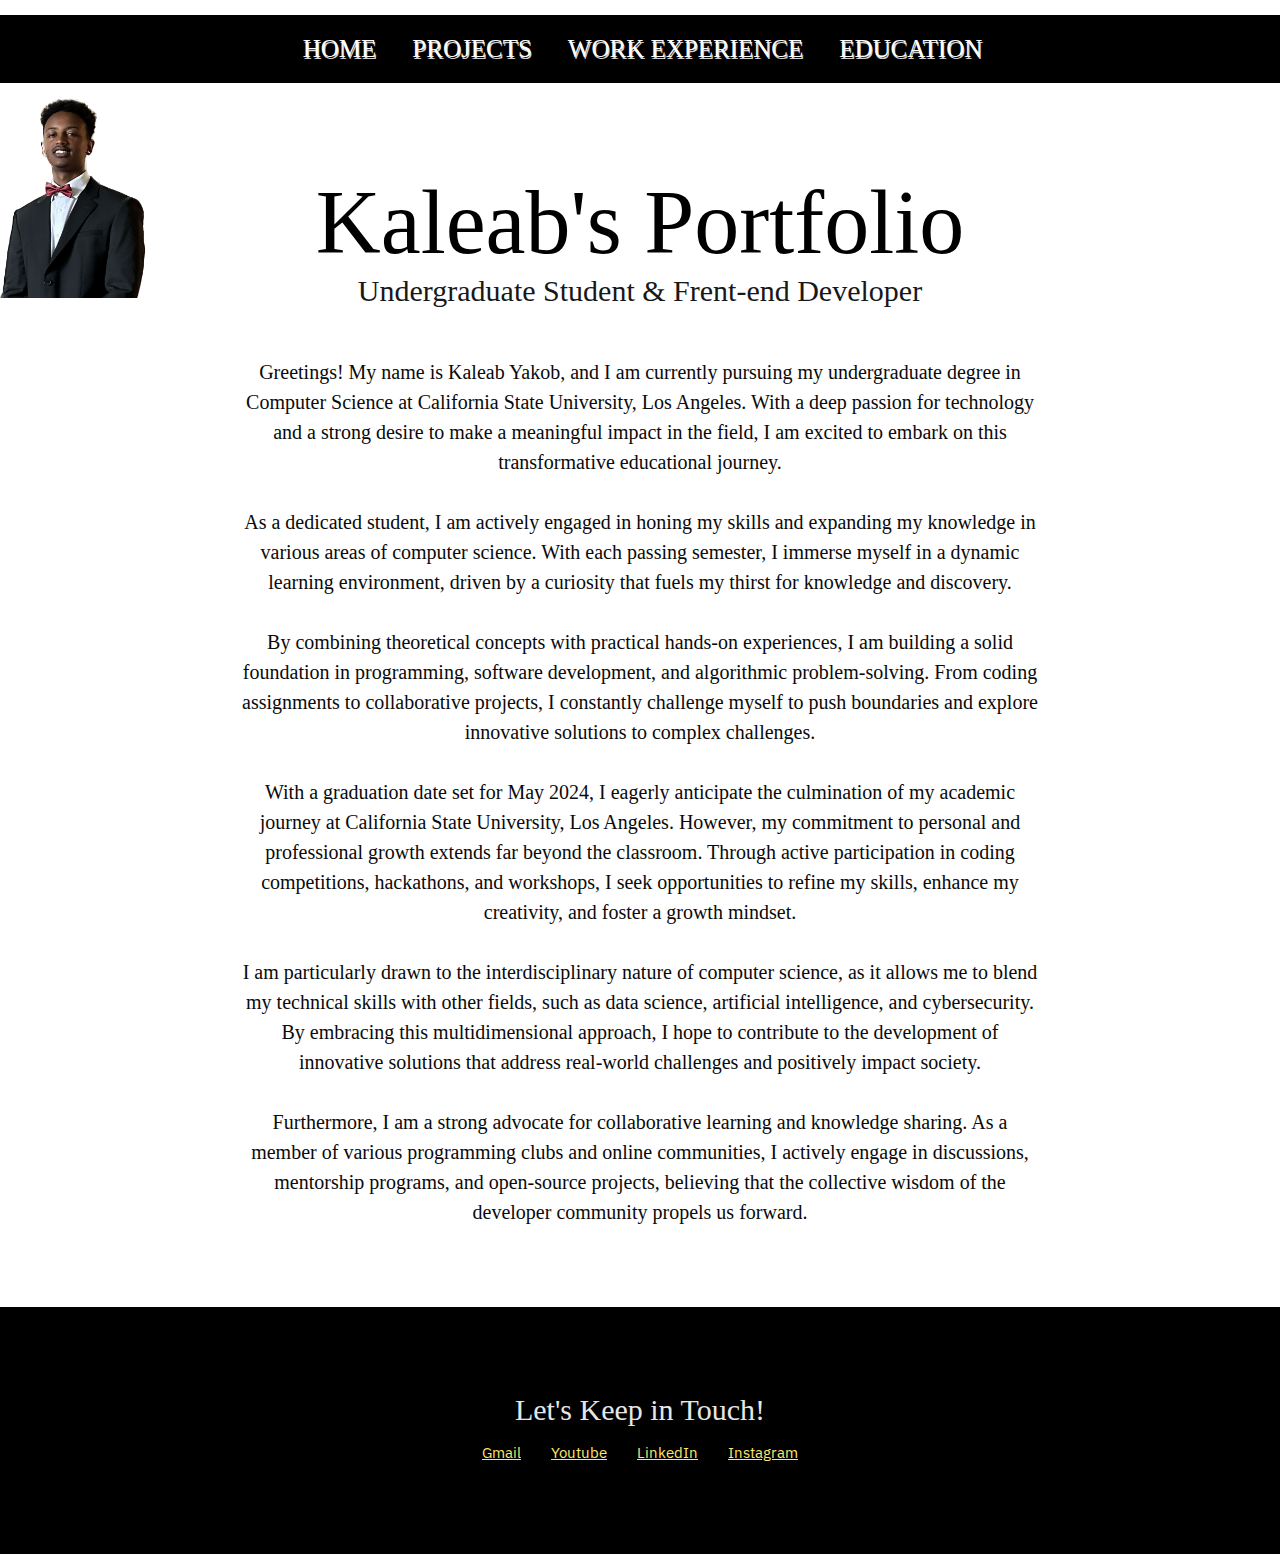
<file: Index.html>
<!DOCTYPE html>
<html lang="en">
  <head>
    <meta charset="UTF-8">
    <meta name="viewport" content="width=device-width, initial-scale=1.0">
    <title>Kaleab Yakob, Student + Frent-end Developer</title>
    <link
      href="https://fonts.googleapis.com/css2?family=Caveat&family=IBM+Plex+Sans:wght@500&display=swap"
      rel="stylesheet">
    <link rel="stylesheet" href="css/styles.css">
    <link rel="icon" type="image/x-icon" href="Image/favicon.ico">

    <script src="./javascript/Functions"></script>

  </head>
  <body>
    <main>
      <!-- **************************  NavBar &  Banner **************************-->
      <ul class="navbar">
        <li class="banner">
          <a href="Index.html">HOME</a>
          <a href="Project.html">PROJECTS</a>
          <a href="work-experience.html">WORK EXPERIENCE</a>
          <a href="Education.html">EDUCATION</a>
        </li>
      </ul>

      <!-- **************************  Image **************************-->
      <div class="tiledBackground"></div>

      <!-- ***********************  ABOUT / PROFILE  *********************** -->
      <header>
        <div class="content-wrap">
          <h1 class="popup-text">Kaleab's Portfolio</h1>
          <h2 class="popup-text">Undergraduate Student & Frent-end Developer</h2>

          <p>Greetings! My name is Kaleab Yakob, and I am currently pursuing my
            undergraduate degree in Computer Science at California State
            University, Los Angeles. With a deep passion for technology and a
            strong desire to make a meaningful impact in the field, I am excited
            to embark on this transformative educational journey.
            <br>
            <br>
            As a dedicated student, I am actively engaged in honing my skills
            and expanding my knowledge in various areas of computer science.
            With each passing semester, I immerse myself in a dynamic learning
            environment, driven by a curiosity that fuels my thirst for
            knowledge and discovery.
            <br>
            <br>
            By combining theoretical concepts with practical hands-on
            experiences, I am building a solid foundation in programming,
            software development, and algorithmic problem-solving. From coding
            assignments to collaborative projects, I constantly challenge myself
            to push boundaries and explore innovative solutions to complex
            challenges.
            <br>
            <br>
            With a graduation date set for May 2024, I eagerly anticipate the
            culmination of my academic journey at California State University,
            Los Angeles. However, my commitment to personal and professional
            growth extends far beyond the classroom. Through active
            participation in coding competitions, hackathons, and workshops, I
            seek opportunities to refine my skills, enhance my creativity, and
            foster a growth mindset.
            <br>
            <br>

            I am particularly drawn to the interdisciplinary nature of computer
            science, as it allows me to blend my technical skills with other
            fields, such as data science, artificial intelligence, and
            cybersecurity. By embracing this multidimensional approach, I hope
            to contribute to the development of innovative solutions that
            address real-world challenges and positively impact society.
            <br>
            <br>
            Furthermore, I am a strong advocate for collaborative learning and
            knowledge sharing. As a member of various programming clubs and
            online communities, I actively engage in discussions, mentorship
            programs, and open-source projects, believing that the collective
            wisdom of the developer community propels us forward. </p>
        </header>
      </div>

      <footer>
        <div class="content-wrap">
          <h2>Let's Keep in Touch!</h2>

          <!-- Social media and contact links. Add or remove any networks. -->
          <ul class="contact-list">
            <li><a href="mailto:foreveryakob@gmail.com">Gmail</a></li>
            <li><a
                href="https://www.youtube.com/channel/UCEaXGRPngCGn60dkRyptLQw">Youtube</a></li>
            <li><a href="https://www.linkedin.com/in/kaleab-yakob-2ab8b7221/"
                target="_blank">LinkedIn</a></li>
            <li><a href="https://www.instagram.com/kal_yakob/" target="_blank">Instagram</a></li>
          </ul>
        </div>
      </footer>
    </main>
  </body>
</html>
</file>
<file: css/styles.css>
/*
COLOR PALETTE
https://coolors.co/f7fff7-343434-2f3061-ffe66d-a1c6d7
#F7FFF7 - almost white
#343434 - dark gray - almost black
#2F3061 - blue dark
#FFE66D - yellow
#A1C6D7 - blue light
*/


/* Global styles
------------------------------------*/
html {
  box-sizing:content-box;
}
*, *:before, *:after {
  box-sizing: content-box;
}
.navbar{
  background-color: #000000;
  width: 100%;
  padding: 15px;
  z-index: 999;
  text-shadow:1px 2px lightgray;
  text-align: center;
}
.navbar ul {
  list-style-type: none;
  margin: 0;
  padding: 0;
}
.navbar li {
  display: inline-block;
  margin-right: 25px;
}
.navbar a {
  color: #fff;
  text-decoration: none;
  font-size: 25px;
  font-family: 'Helevetica';
  padding: 1rem;
  transition: color 0.3s ease;
}

.navbar a:hover {
  color: #F7FFF7;
  opacity: 0.5;
}

body {
  margin: 0;
  padding: 0;
  font-family: 'IBM Plex Sans', sans-serif;
  font-size: 15px;
  line-height: 1.5;
}

.tiledBackground {
  background-image: url(../images/No\ background.PNG);
  background-size: 150px;
  background-repeat: no-repeat;
  width: 200px;
  height:200px;
  position:absolute;
  
}

img {
  width: 300px;
}
a {
  color: #FFE66D;
}
a:hover {
  text-decoration: none;

}
h1, h2 {
  font-family: 'Roboto';
  font-weight: 400;
  margin: 0;
  opacity: 1;
  transform: translateY(20px);
  transition: opacity 0.3s ease, transform 0.3s ease;
}
h1 {
  font-size: 90px;
  line-height: 1;
}
h2{
  opacity: 0.9;
  font-size: 30px;
}
h1:hover, h2:hover {
  opacity: 0.8;
  transform: translateY(0);
}
.content-wrap {
  max-width: 800px;
  width: 85%;
  margin: 0 auto;
  padding: 60px 0;
}
h3{
  margin-bottom: 0;
}
.item-details h3 ~ p {
  margin: 0;;
}
.item-details h3 {
  margin-bottom: 0;
}
.item-details h3 + p {
  font-style: italic;
}
.item-details h3 ~ p {
  margin: 0;
}
.divider > section {
  /* overflow: hidden; */
  border-bottom: 1px dashed #343434;
  padding: 25px 0;
}
.divider > section:last-of-type {
  border-bottom: none;
}


/* Profile
------------------------------------*/
header p{
  margin-top: 4rem;
  background: #ffffff;
  color: #0a0a0a;
  font-family: 'Helevetica';
  font-size: 20px;
  
}


/* Projects
------------------------------------*/
.projects {
  background: #F7FFF7;
}
.projects a {
  color: #F7FFF7;
  background: #0000CD;
  text-decoration: none;

}
.projects .btn {
  background: #0000CD;
  color: #F7FFF7;
  text-decoration: none;
  padding: 8px;
  border-radius: 4px;
  display: inline-block;
}
.projects a:hover{
    background: rgb(151, 12, 179);
}
.projects .btn:hover {
  background: rgba(47,48,97,80%);
}
.project-item {
  overflow:hidden;
 
}
.project-item img{
  float: left;
  margin: 20px;
}
.project-item h3 {
  margin-top: 0;
}



/* Work Experience
------------------------------------*/
.work-experience {
  background: #88c1db;
}
.job-item{
  display: grid;
  grid-template-columns: 1fr 2fr;
  column-gap: 20px;
}
.work-experience {
  background-image: url(../Image/work\ img.jpg);
  background-position: top left;
  background-size: cover;
  padding: 100px;
}

/* Education
------------------------------------*/
.education {
  background-image: url(../images/joanna-kosinska-unsplash.jpg);
  background-size: 150px;
  background-position: top right;
  background-size: cover;
  padding-bottom: 125px;
}
.education p {
  width: 60%;
}


/* Contact Info
------------------------------------*/
footer {
  background: #000000;
  color: #ffffff;
}
.contact-list {
  list-style-type: none;
  padding: 0;
  display: flex;

}
.contact-list a {
  padding: 5px;
  display: inline-block;
}


/* Responsive
------------------------------------*/
@media screen and (min-width: 760px) {

  header, footer {
    text-align: center;
  }
  .tiledBackground {
    background-image: url(../images/No\ background.PNG);
    background-size: 150px;
    background-repeat: no-repeat;
    width: 200px;
    height:200px;
    position:absolute;
    
  }
  .project-item img {
    float: left;
    margin-right: 20px;
  }

  .job-item {
    display: grid;
    grid-template-columns: 1fr 2fr;
    column-gap: 20px;
  }

  .contact-list {
    display: flex;
    justify-content: center;
  }
  .contact-list a {
    padding: 15px;
  }
}

@media screen and (max-width: 750px) {
  h1 {
    font-size: 75px;
    line-height: 0.9;
    margin-bottom: 20px;
  }
  h2 {
    line-height: 1;
  }
}
</file>
